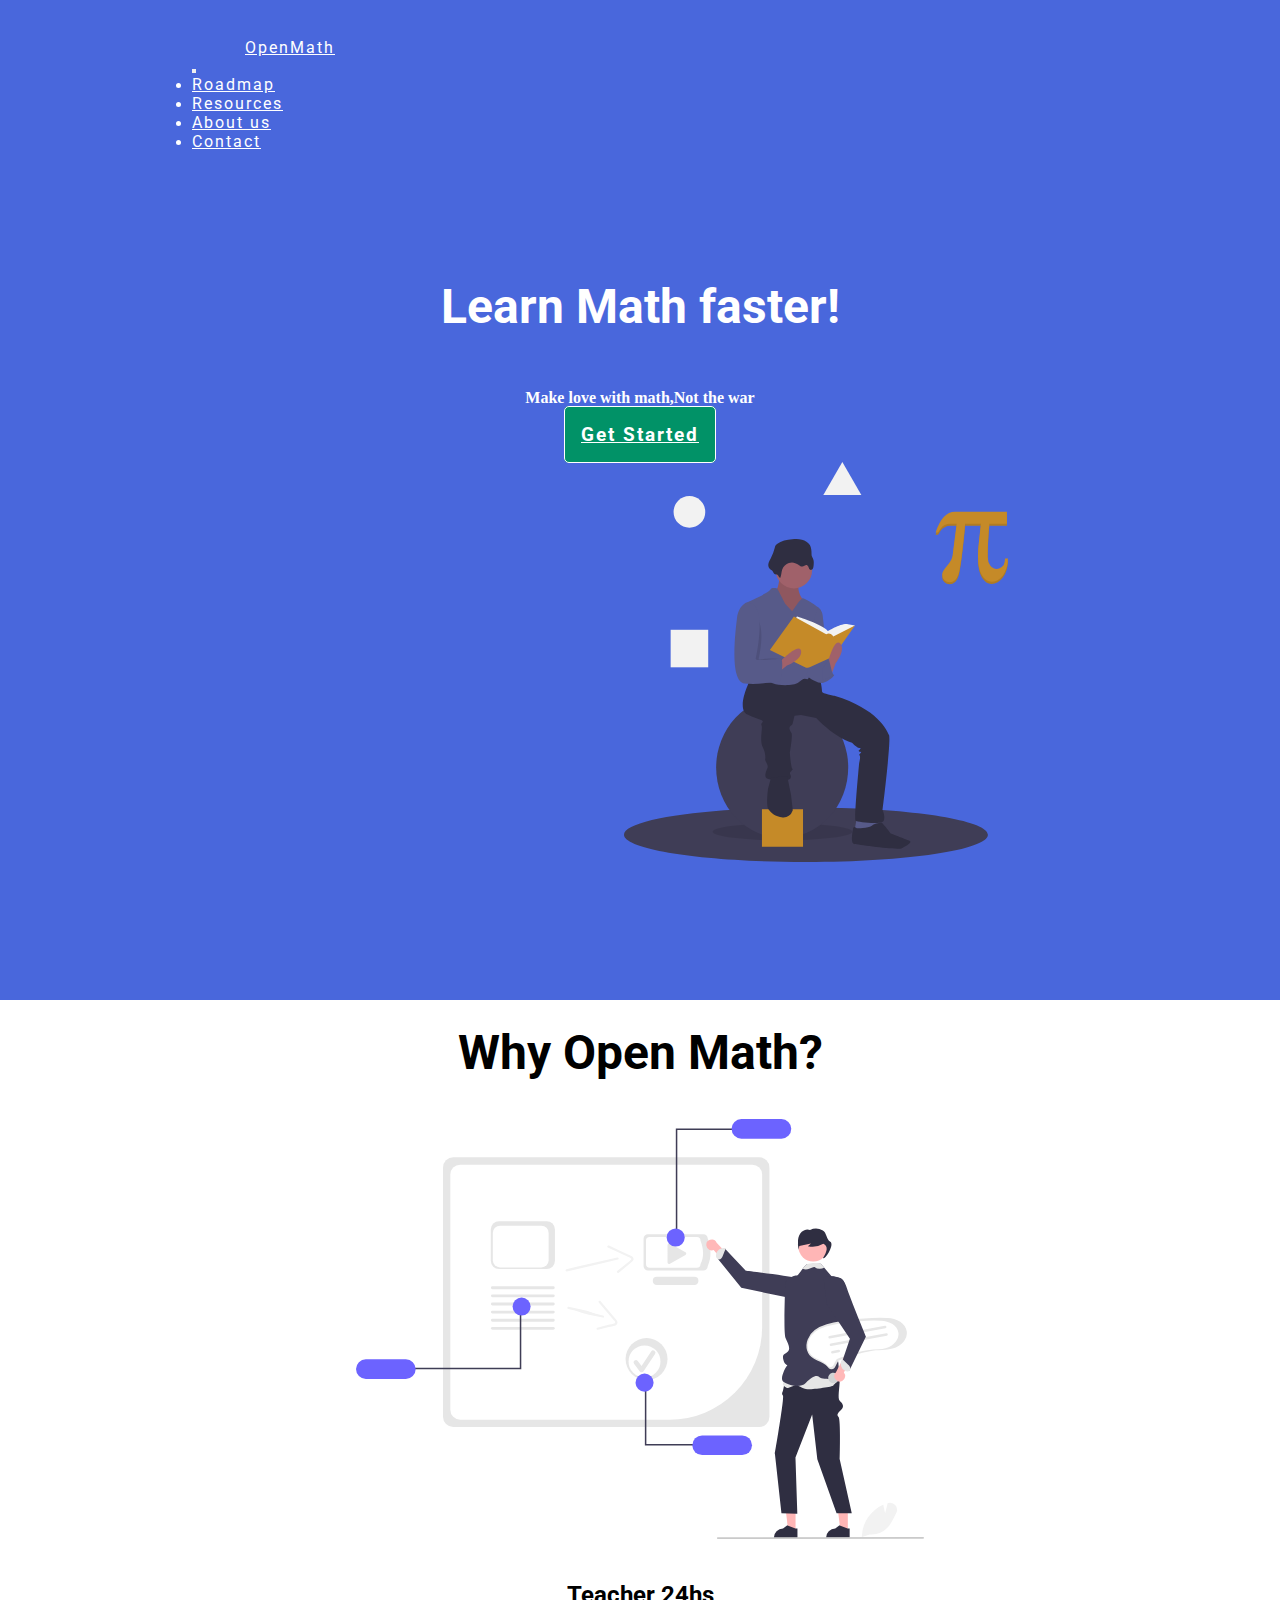
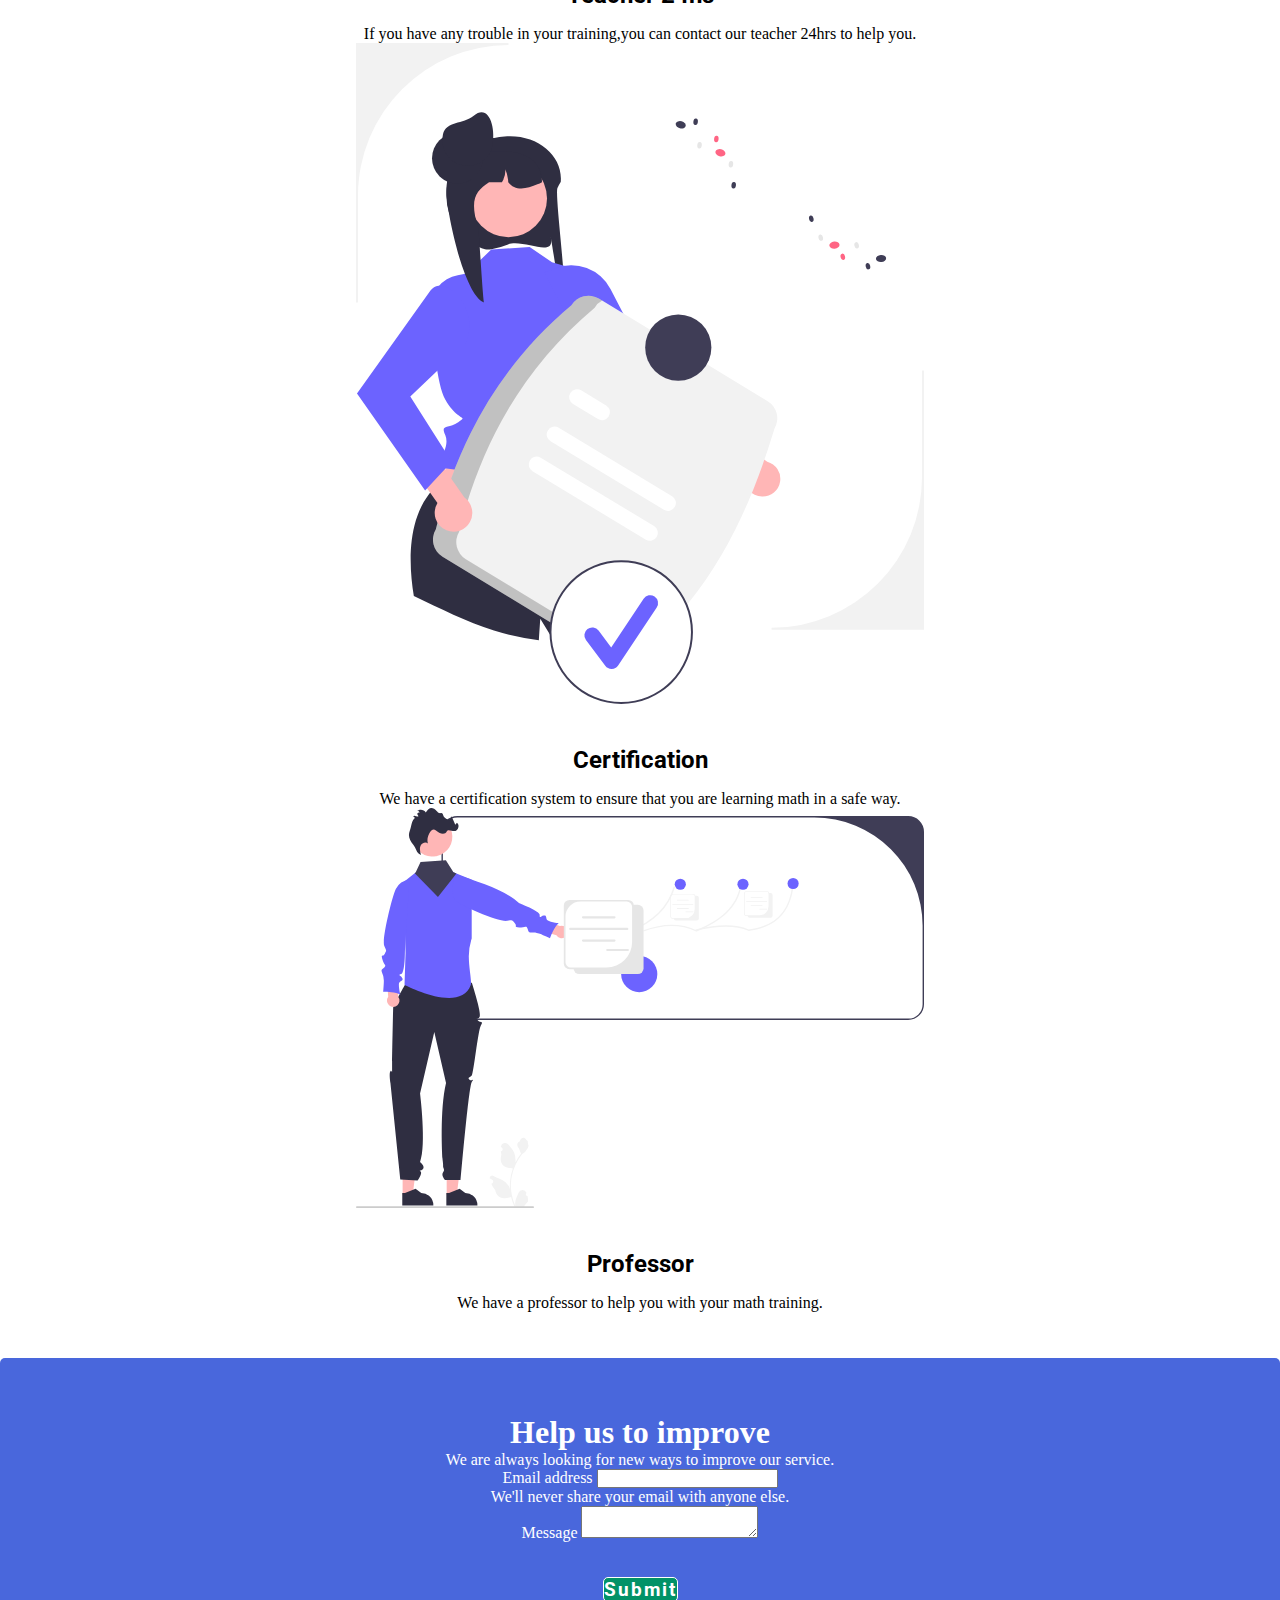
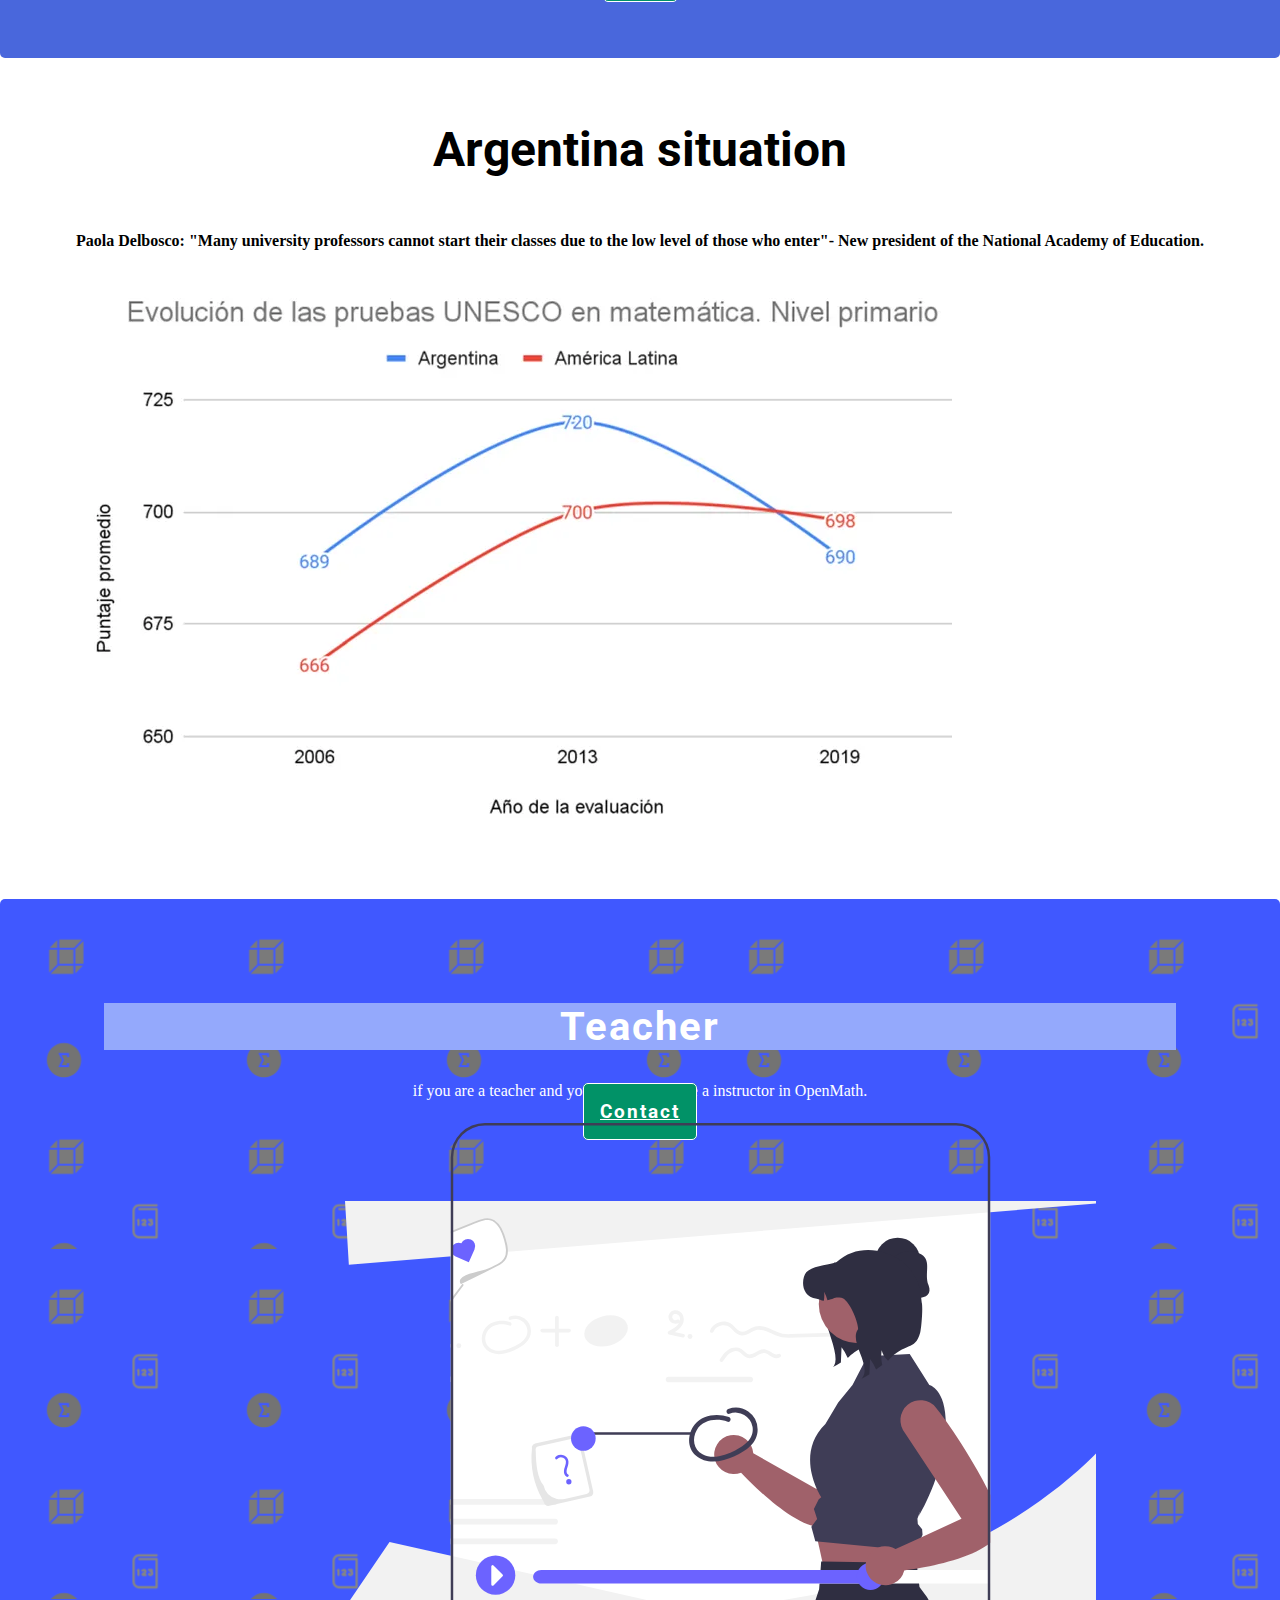
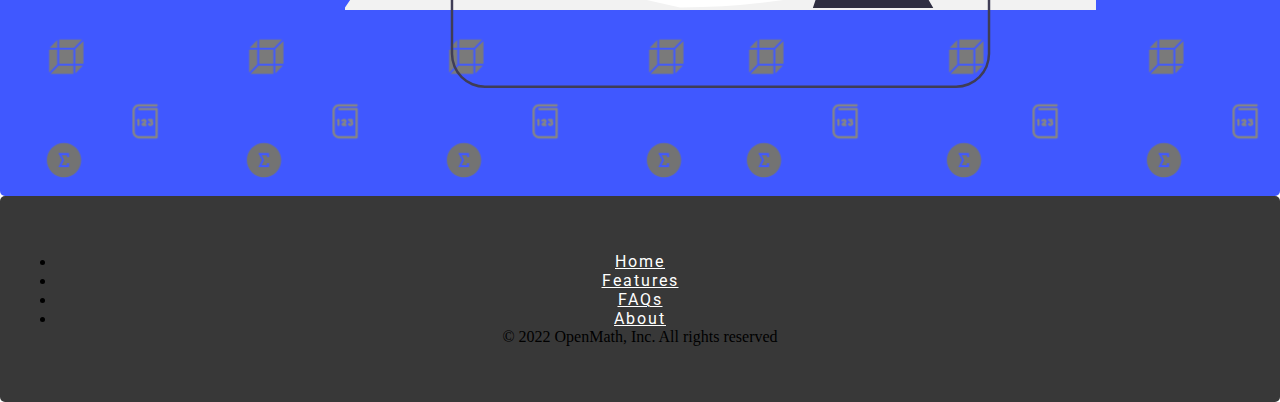
<file: index.html>
<!DOCTYPE html>
<html lang="en">
<head>
    <meta charset="UTF-8">
    <meta http-equiv="X-UA-Compatible" content="IE=edge">
    <meta name="viewport" content="width=device-width, initial-scale=1.0">
    <title>OpenMath</title>
     <!-- FONTS -->
    <link rel="preconnect" href="https://fonts.googleapis.com">
    <link rel="preconnect" href="https://fonts.gstatic.com" crossorigin>
    <link href="https://fonts.googleapis.com/css2?family=Roboto:ital,wght@0,500;0,700;0,900;1,400;1,500;1,700;1,900&family=Ubuntu:ital,wght@0,300;0,400;0,700;1,400;1,500;1,700&display=swap" rel="stylesheet">
    <!-- CSS STYLESHEET -->
    <link href="https://cdn.jsdelivr.net/npm/bootstrap@5.1.3/dist/css/bootstrap.min.css" rel="stylesheet" integrity="sha384-1BmE4kWBq78iYhFldvKuhfTAU6auU8tT94WrHftjDbrCEXSU1oBoqyl2QvZ6jIW3" crossorigin="anonymous">
     <link rel="shortcut icon" href="/img/maths.png" type="image/x-icon">    
    <link rel="stylesheet" href="/css/styles.css">
    <!-- JAVASCRIPT -->
    <script src="https://cdn.jsdelivr.net/npm/@popperjs/core@2.10.2/dist/umd/popper.min.js" integrity="sha384-7+zCNj/IqJ95wo16oMtfsKbZ9ccEh31eOz1HGyDuCQ6wgnyJNSYdrPa03rtR1zdB" crossorigin="anonymous"></script>
    <script src="https://cdn.jsdelivr.net/npm/bootstrap@5.1.3/dist/js/bootstrap.min.js" integrity="sha384-QJHtvGhmr9XOIpI6YVutG+2QOK9T+ZnN4kzFN1RtK3zEFEIsxhlmWl5/YESvpZ13" crossorigin="anonymous"></script>
</head>

<body>


    <section id="title">
<!-- NAVBAR -->

     
<div class="container-fluid"> 

    <nav class="navbar navbar-expand-lg navbar-dark">
  
    <div class="navbar-brand">
     <i class="fa-solid fa-calculator-simple navbar-brand "></i>
    <a href="#" class="navbar-brand">OpenMath</a></div>

    <button class="navbar-toggler" type="button" data-bs-toggle="collapse" data-bs-target="#navbarSupportedContent" aria-controls="#navbarSupportedContent" aria-expanded="false" aria-label="Toggle navigation">
        <span class="navbar-toggler-icon"></span>
      </button>
      <div class="collapse justify-content-end navbar-collapse" id="navbarSupportedContent">
    <ul class="navbar-nav justify-content-end">
        <li class="nav-item"><a class="nav-link" href="#">Roadmap</a></li>
        <li class="nav-item"><a class="nav-link" href="#"">Resources</a></li>
        <li class="nav-item"><a class="nav-link" href="#">About us</a></li>
        <li class="nav-item"><a class="nav-link"href="#">Contact</a></li>
    </ul>
    <!-- <form class="d-flex">
        <input class="form-control me-2" type="search" placeholder="Search" aria-label="Search">
        <button class="btn btn-outline-success" type="submit">Search</button>
      </form> -->
        </div>

</nav>   </div>
<!-- HERO -->

    <div class="row hero">
        
        <div class="col-lg-6  text-right">
         <h1 class="page-title">Learn Math faster!</h1>
        <h4>Make love with math,Not the war</h4>
        <a href="#" class="btn start-button btn-outline-success">Get Started</a>
        </div>


        <div class="col-lg-6 img-hero">
            <img src="/img/undraw_mathematics_-4-otb.svg" alt="">
        </div>
    </div>
</section>

<!-- FEATURES -->
<section id="features">
<div class="row">
    <h1 class = "features-title">Why Open Math?</h1>
<div class="features col">
   <div class="img-features">
  <img src="/img/teachinh.svg"  alt="">
   </div>
   <h2>Teacher 24hs</h2>
    <p>If you have any trouble in your training,you can contact
    our teacher 24hrs to help you.</p>
    
</div>  
<div class="features col">
   <div class="img-features">
  <img src="/img/certification.svg"   alt="">
   </div>
   <h2>Certification</h2>
    <p>We have a certification system to ensure that you are
    learning math in a safe way.</p>
    
</div>  
<div class="features col">
   <div class="img-features">
  <img src="/img/professor.svg"   alt="">
   </div>
  <h2>Professor</h2>
    <p>We have a professor to help you with your math
    training.</p>
    
</div>  


</div>


</section>
<!-- COURSES -->
<!-- <section id="Get Started">
<div class="row">
    <div class="col">
    <h1 class = "features-title">Get Started</h1>
    <p>We have a lot of courses to choose to help you!</p>
    <a href="#" class="btn start-button btn-outline-success">Get Started</a>
    <input type="submit" value="Get Started" class="btn start-button btn-outline-success">
</div> -->

</section>

<!-- ADD HELP -->
<section id="help">
<div class="row">
    <div class="help-title">
    <h1>Help us to improve</h1>
    <p>We are always looking for new ways to improve our service.</p>
    </div>
    <div class="help-form"> 
        <form>
            <div class="mb-3">
              <label for="exampleInputEmail1" class="form-label">Email address</label>
              <input type="email" class="form-control" id="exampleInputEmail1" aria-describedby="emailHelp">
              <div id="emailHelp" class="form-text">We'll never share your email with anyone else.</div>
            </div>
            <div class="mb-3">
              <label for="exampleInputEmail1" class="form-label">Message</label>
              <textarea id="exampleInputEmail1" class="form-control" aria-describedby="emailHelp"></textarea>
            </div>
            <button type="submit" class="btn button-submit btn-primary">Submit</button>
          </form>
    </div>
</div>
</section>
<!-- Argentina situation -->
<section  id="argentina">
<div class="row">
     <h1 class = "features-title">Argentina situation</h1>
  <h4>Paola Delbosco: "Many university professors cannot start their classes due to the low level of those who enter"-
    New president of the National Academy of Education.</h4><div class="col">
<div class="img-math col">
    <img src="/img/math data arg.webp" class="rounded mx-auto d-block" alt="...">
    <em>Unesco data of Argentina situation;</em>
    
</div>
    </div>
    <div class="col">
<div class="img-mathDos col">
    <img src="/img/math data arg 2.webp" class="rounded mx-auto d-block" alt="...">
</div>
    </div>
</section>
<!-- TEACHER  -->
<section id="teacher-contact">
<div class="row">
    <div class="col-lg-6 text-teacher">
    <h1 class = "teacher-title">Teacher</h1>
     <p class = "p-teacher">if you are a teacher and you would like to be a instructor in OpenMath.</p>
    <a href="#" class="btn start-button btn-outline-success">Contact</a></div>
  <div class="img-teacher col-lg-6 ">
    <img src="/img/teacher.svg" class="rounded float-end" alt="...">
  </div>
</section>
<!-- FOOTER -->
<section id="footer">
<div class="row">
    <div class="container ">
        <footer class="py-3 my-4">
          <ul class="nav justify-content-center border-bottom pb-3 mb-3">
            <li class="nav-item"><a href="#" class="nav-link px-2">Home</a></li>
            <li class="nav-item"><a href="#" class="nav-link px-2 ">Features</a></li>
            <li class="nav-item"><a href="#" class="nav-link px-2 ">FAQs</a></li>
            <li class="nav-item"><a href="#" class="nav-link px-2 ">About</a></li>
          </ul>
          <p class="text-center text-muted">© 2022 OpenMath, Inc. All rights reserved</p>
        </footer>
      </div>
</div>


</section>





 <script src="https://cdn.jsdelivr.net/npm/bootstrap@5.1.3/dist/js/bootstrap.bundle.min.js" integrity="sha384-ka7Sk0Gln4gmtz2MlQnikT1wXgYsOg+OMhuP+IlRH9sENBO0LRn5q+8nbTov4+1p" crossorigin="anonymous"></script>
    <!-- JAVASCRIPT -->

</body>
</html>
</file>
<file: css/styles.css>
*{
    margin: 0;
    padding: 0;
    box-sizing: border-box
}

h2,h3,h5,em{
    font-family:'Ubuntu', sans-serif;
    color:#fff;
    margin-bottom: 3%;
}

h4{
    margin-top:1rem;
    padding: 1rem;
}


#title{
    background-color:#4967DC;
    color: #fff;
}
/* NAVBAR */

.container-fluid{
padding:3% 15% ;


}
.navbar-toggler{
    color: #fff;
}

.navbar-brand{
   font-family: 'roboto', sans-serif;
    color: #fff;
    letter-spacing: 2px;
    margin-left: 2%;
}
.nav-item a {
    font-family: 'roboto', sans-serif;
    color: #fff;
    letter-spacing: 2px;
}




/* HERO */
.hero{
    height:90vh;
    background-color: #4967DC;
}
.row{  
    padding:3% 15%;
    margin-right: 0;
    padding: .5rem;
    text-align: center;
 
}


.page-title{
    font-family: 'roboto',sans-serif;
    font-size: 3rem;
    color: #fff;
    font-weight: bold;
   margin-top: 5rem;
    margin-bottom: 3%;
}

.img-hero img{
    width:30%;
    position:absolute;
    right:20%;
    margin: 1rem;
  
    
}
.start-button{
   background-color: #019267;
    border: 1px solid;
    padding: 1rem;
    border-radius: 5px;
    margin-top: 3%;

    font-family: 'roboto', sans-serif;
    font-size: 1.2rem;
    color: #fff;
    font-weight: bold;
    letter-spacing: 2px;
}


/* features */

.features-title{
    font-family: 'roboto', sans-serif;
    font-size: 3rem;

    font-weight: bold;
    margin-top: 1rem;
    margin-bottom: 3%;
}

.img-features img{
    width:45%;
    margin-bottom: 3%;
   
  
}
.features h2{
    color: #000;
    font-weight: bold;
    font-size: 1.5rem;
    margin-bottom: 1rem;
    font-family: 'roboto', sans-serif;
}
.features h2{
    color: #000;
    font-weight: bold;
    font-size: 1.5rem;
    margin-bottom: 1rem;
    font-family: 'roboto', sans-serif;
}


#help{
   background-color:#4967DC ;
    padding: 3rem;
    color: #fff;
    margin-top: 3%;
    margin-bottom: 3%;
    border-radius: 5px;
}
.button-submit{
    background-color: #019267;
    border: 1px solid;
  
    border-radius: 5px;
    margin-top: 3%;
    font-family: 'roboto', sans-serif;
    font-size: 1.2rem;
    color: #fff;
    font-weight: bold;
    letter-spacing: 2px;
}


/* TEACHER SECTION */

#teacher-contact{
    background-image: url(/img/background.svg);

    padding: 6rem;
    color: #fff;
    margin-top: 3%;

    border-radius: 5px;

 
}

   
.teacher-title{
background-color: #94a9fc;
    font-family: 'roboto', sans-serif;
    font-size: 2.5rem;
    color: #fff;
    font-weight: bold;
    letter-spacing: 2px;
    margin-bottom: 3%;

}

.img-teacher img{
    width:70%;

   margin-left: 15%;

}
p-teacher{
    font-family: 'roboto', sans-serif;
    font-size: 1.5rem;
    color: #fff;
    font-weight: bold;
    letter-spacing: 2px;
    margin-bottom: 3%;

}
.img-mathDos img{
display: none;
} 
#footer{
    background-color: #383838;
    padding: 3rem;


    border-radius: 5px;
}


@media  (max-width:1000px) {
    .img-hero img{
    display: none;
    }

    .img-teacher img{
    margin-top: 2rem;
    width:40%;
  position: relative;
  right: 30%;
    }
    .img-math img{
        margin-top: 2rem;
    width:400px;

    }
}
</file>
